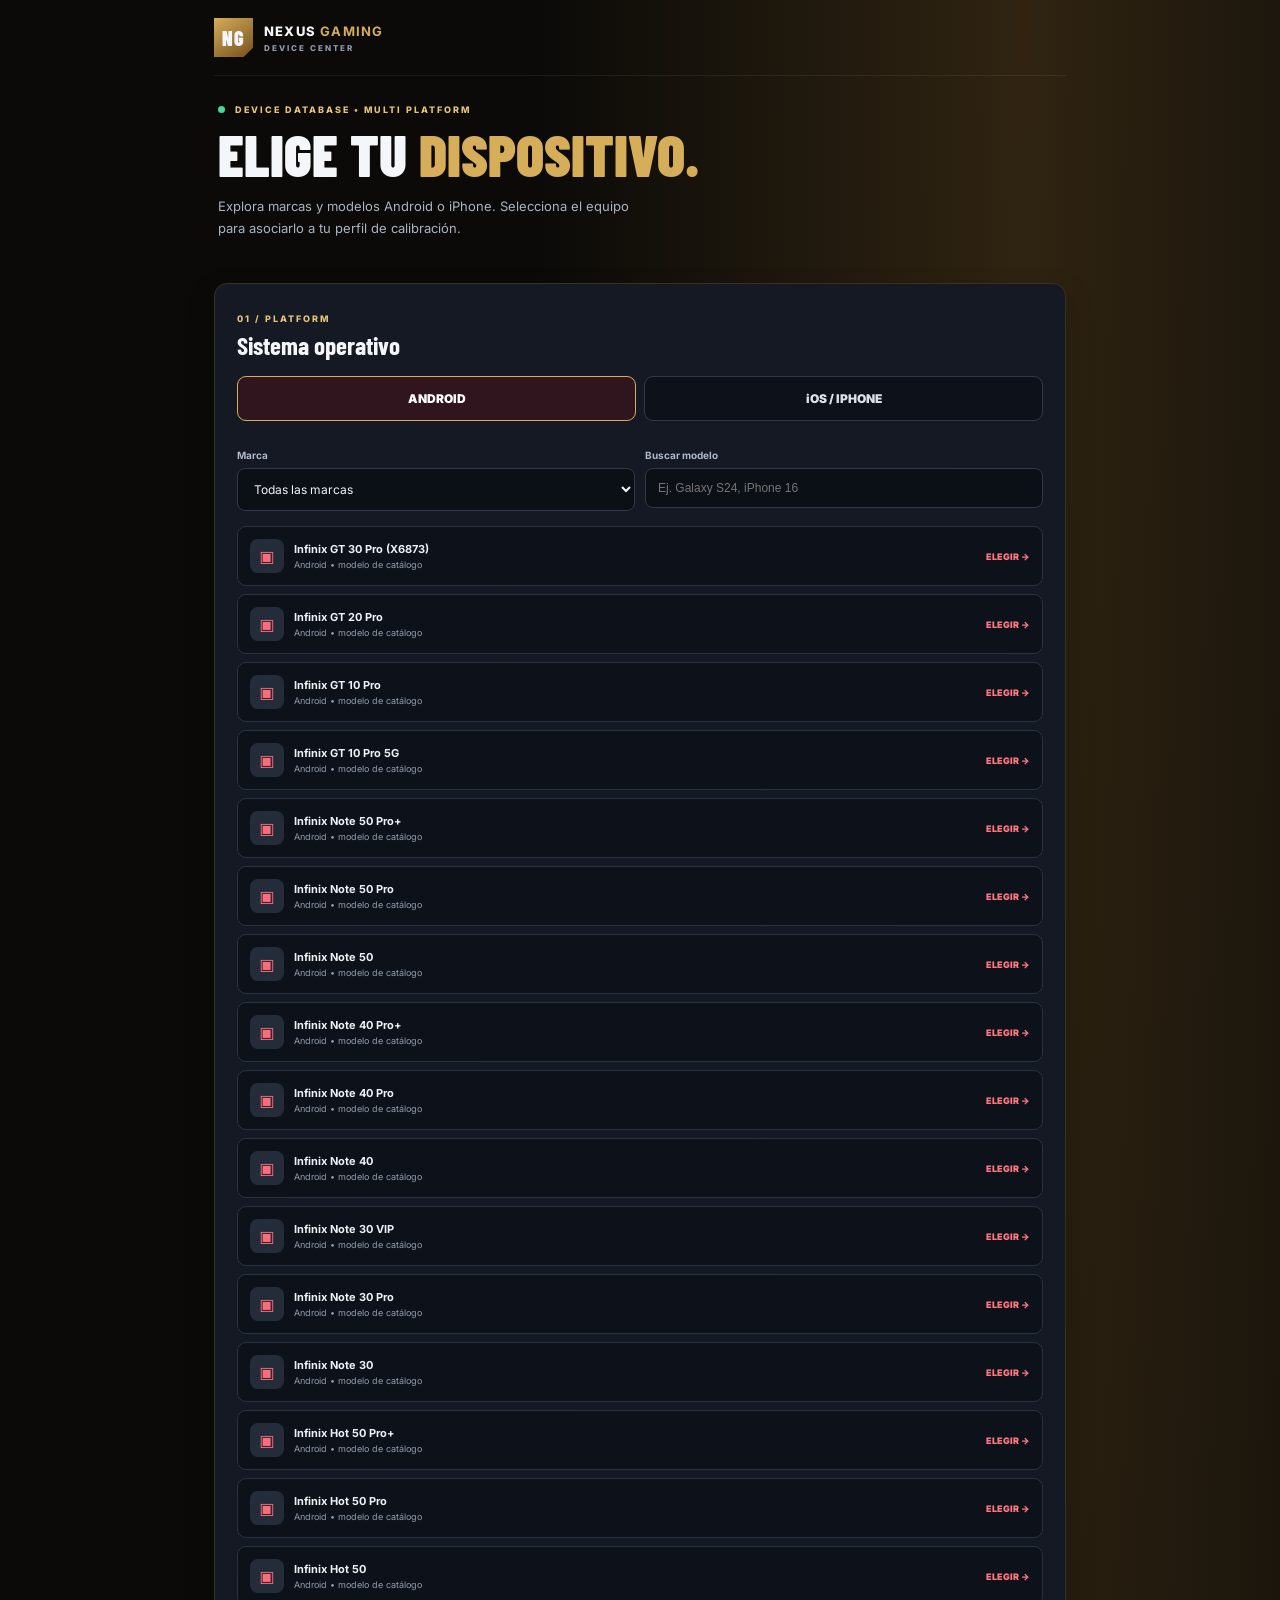
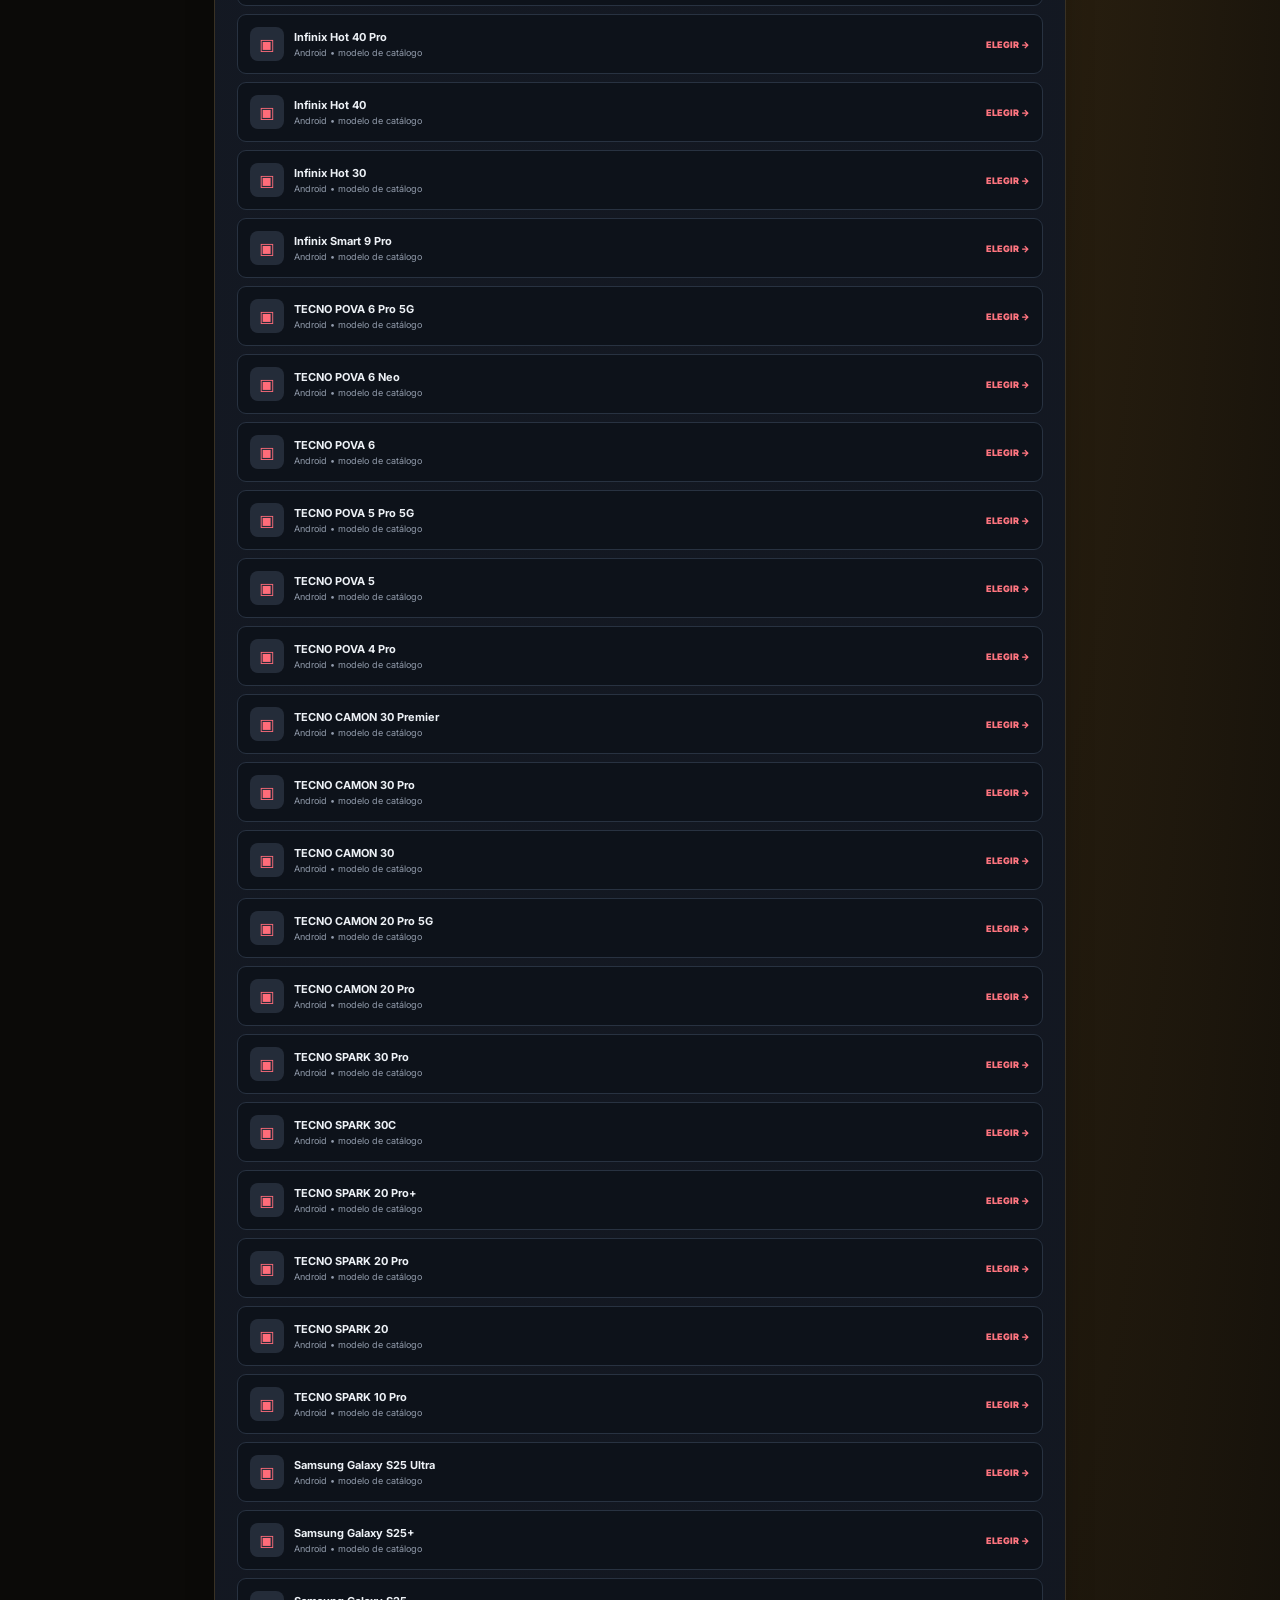
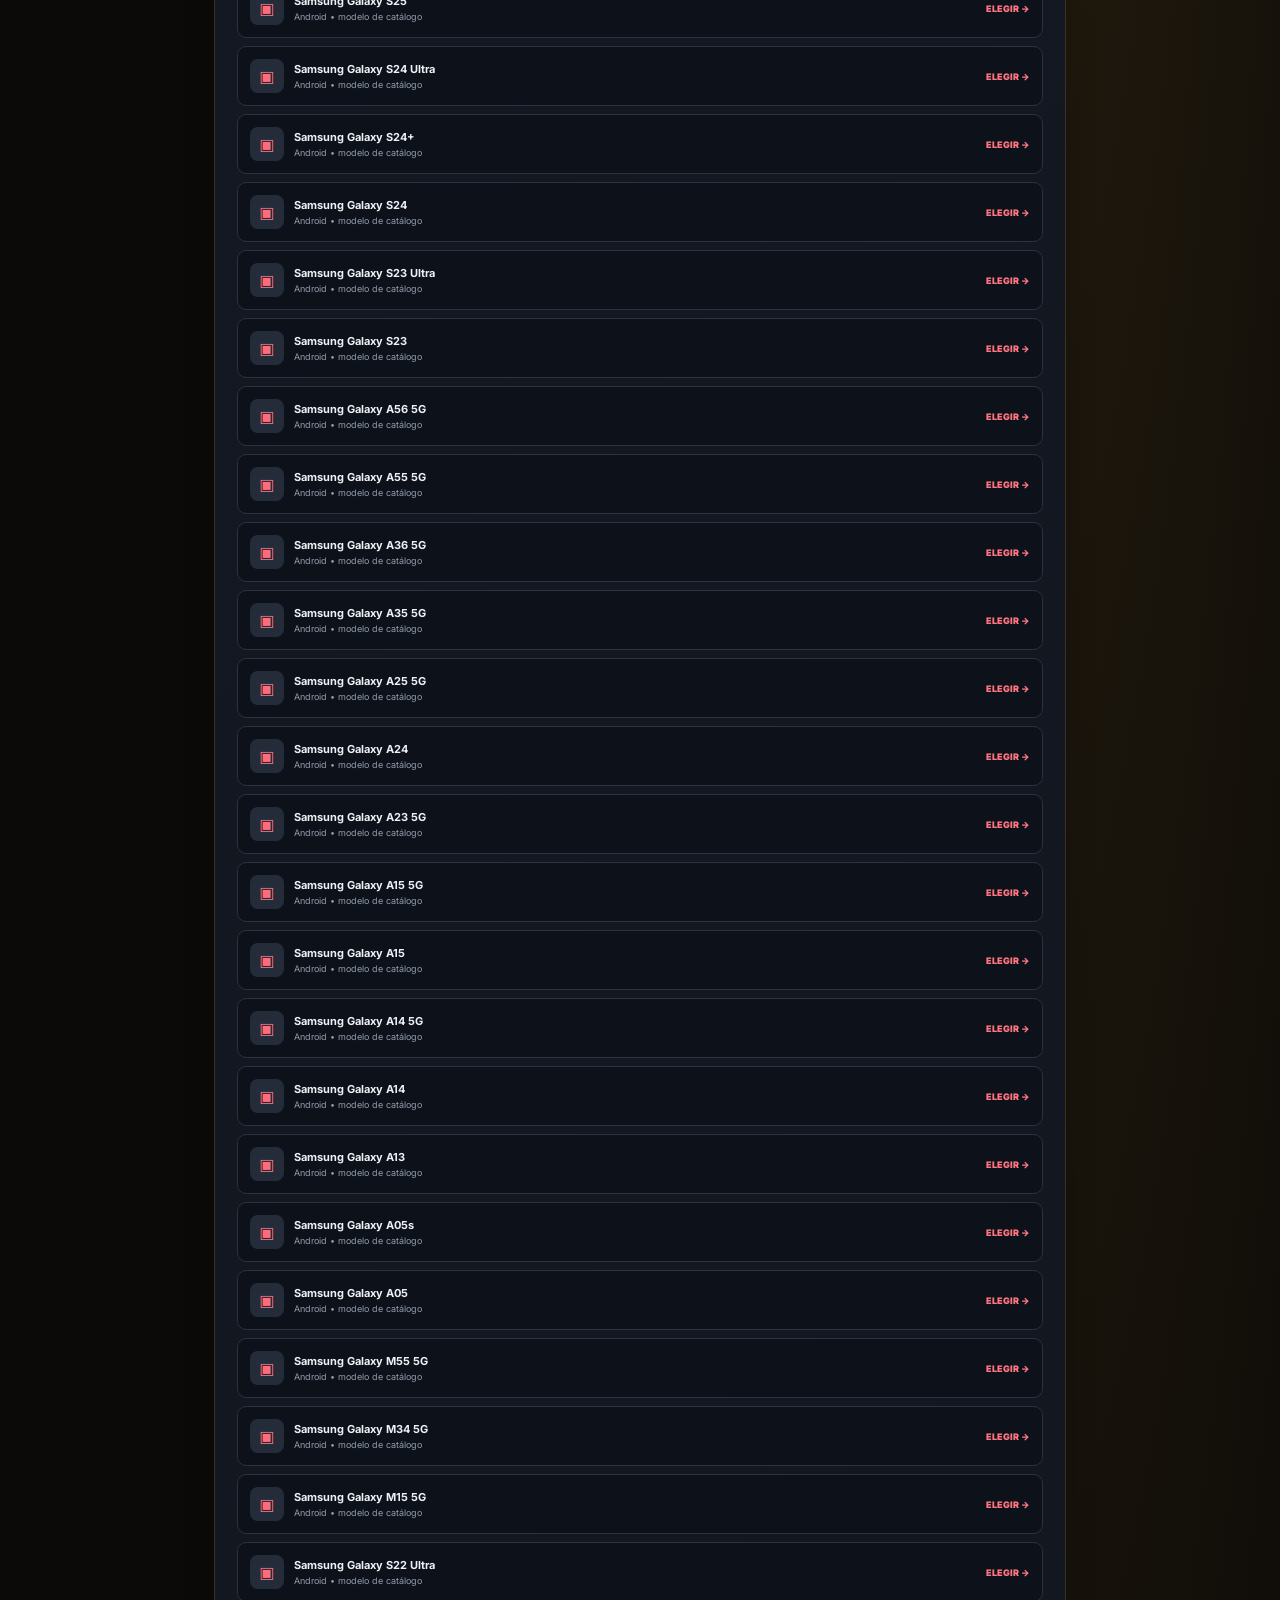
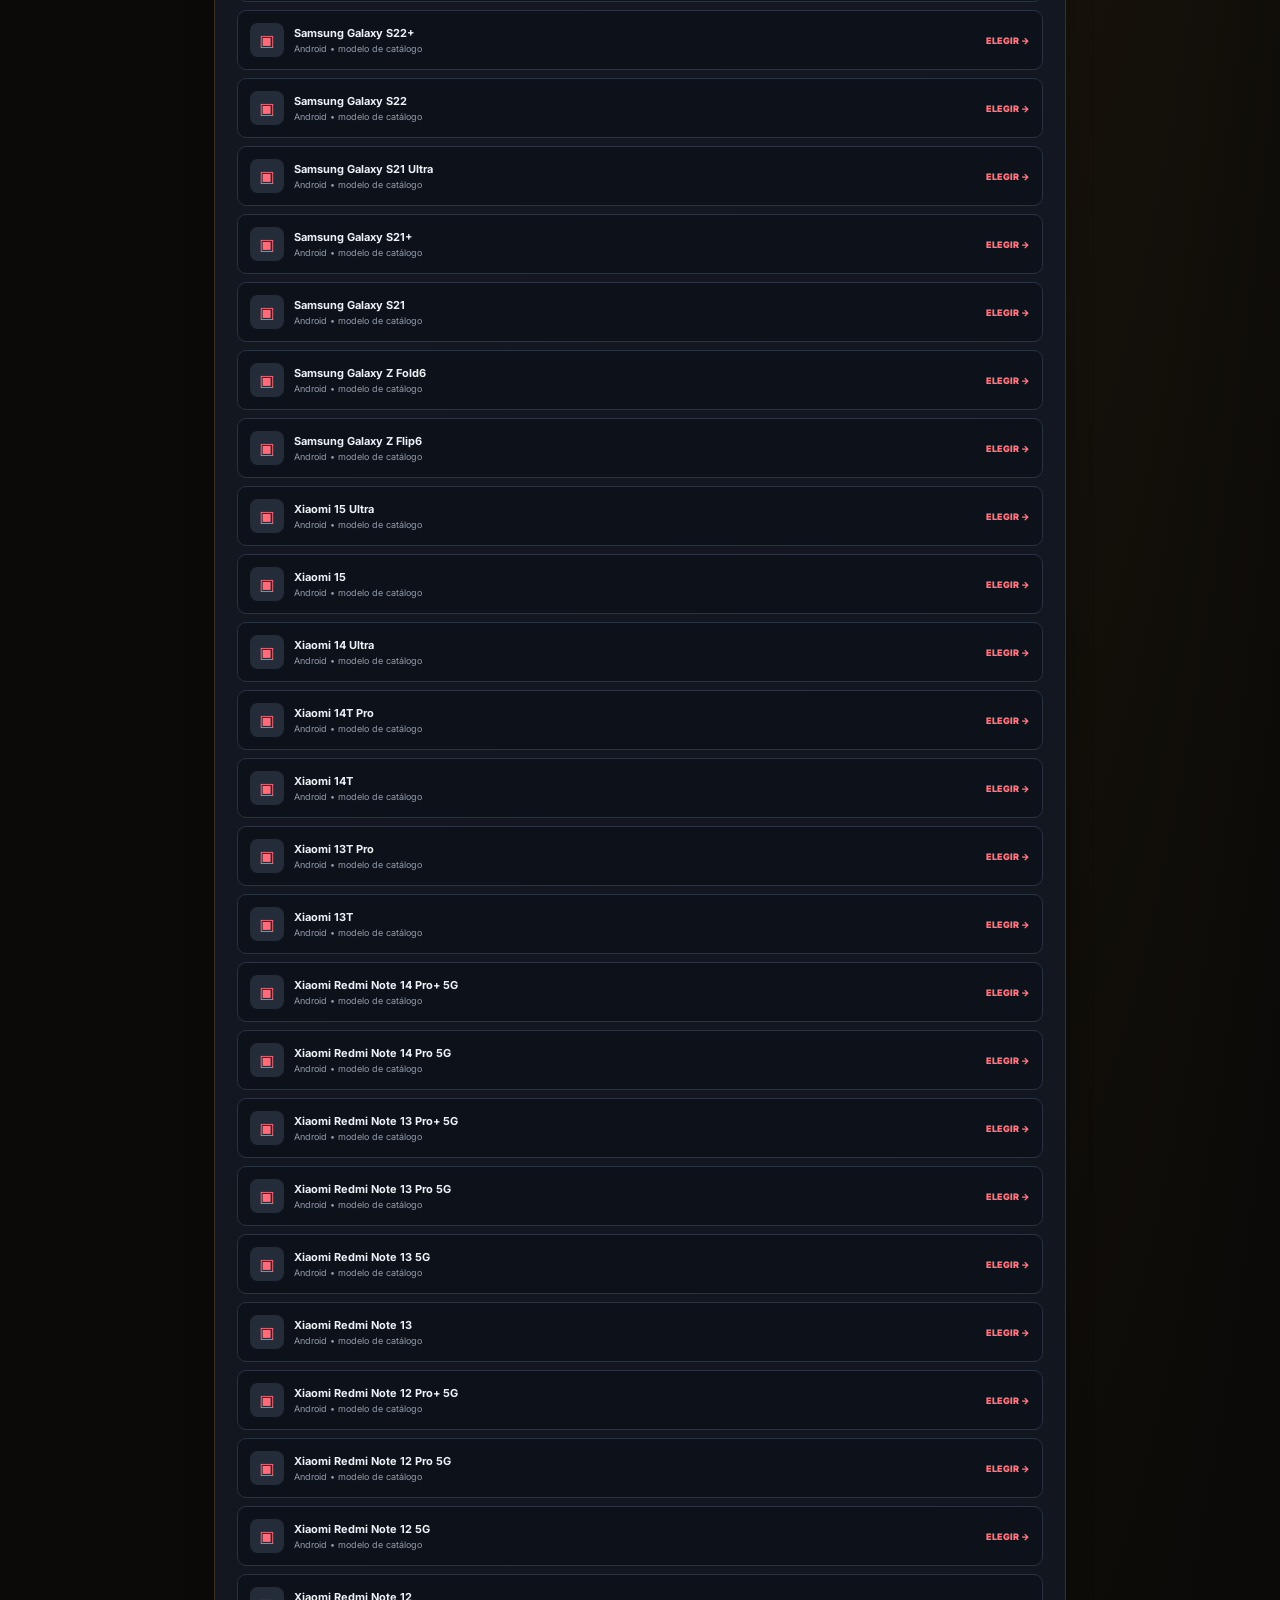
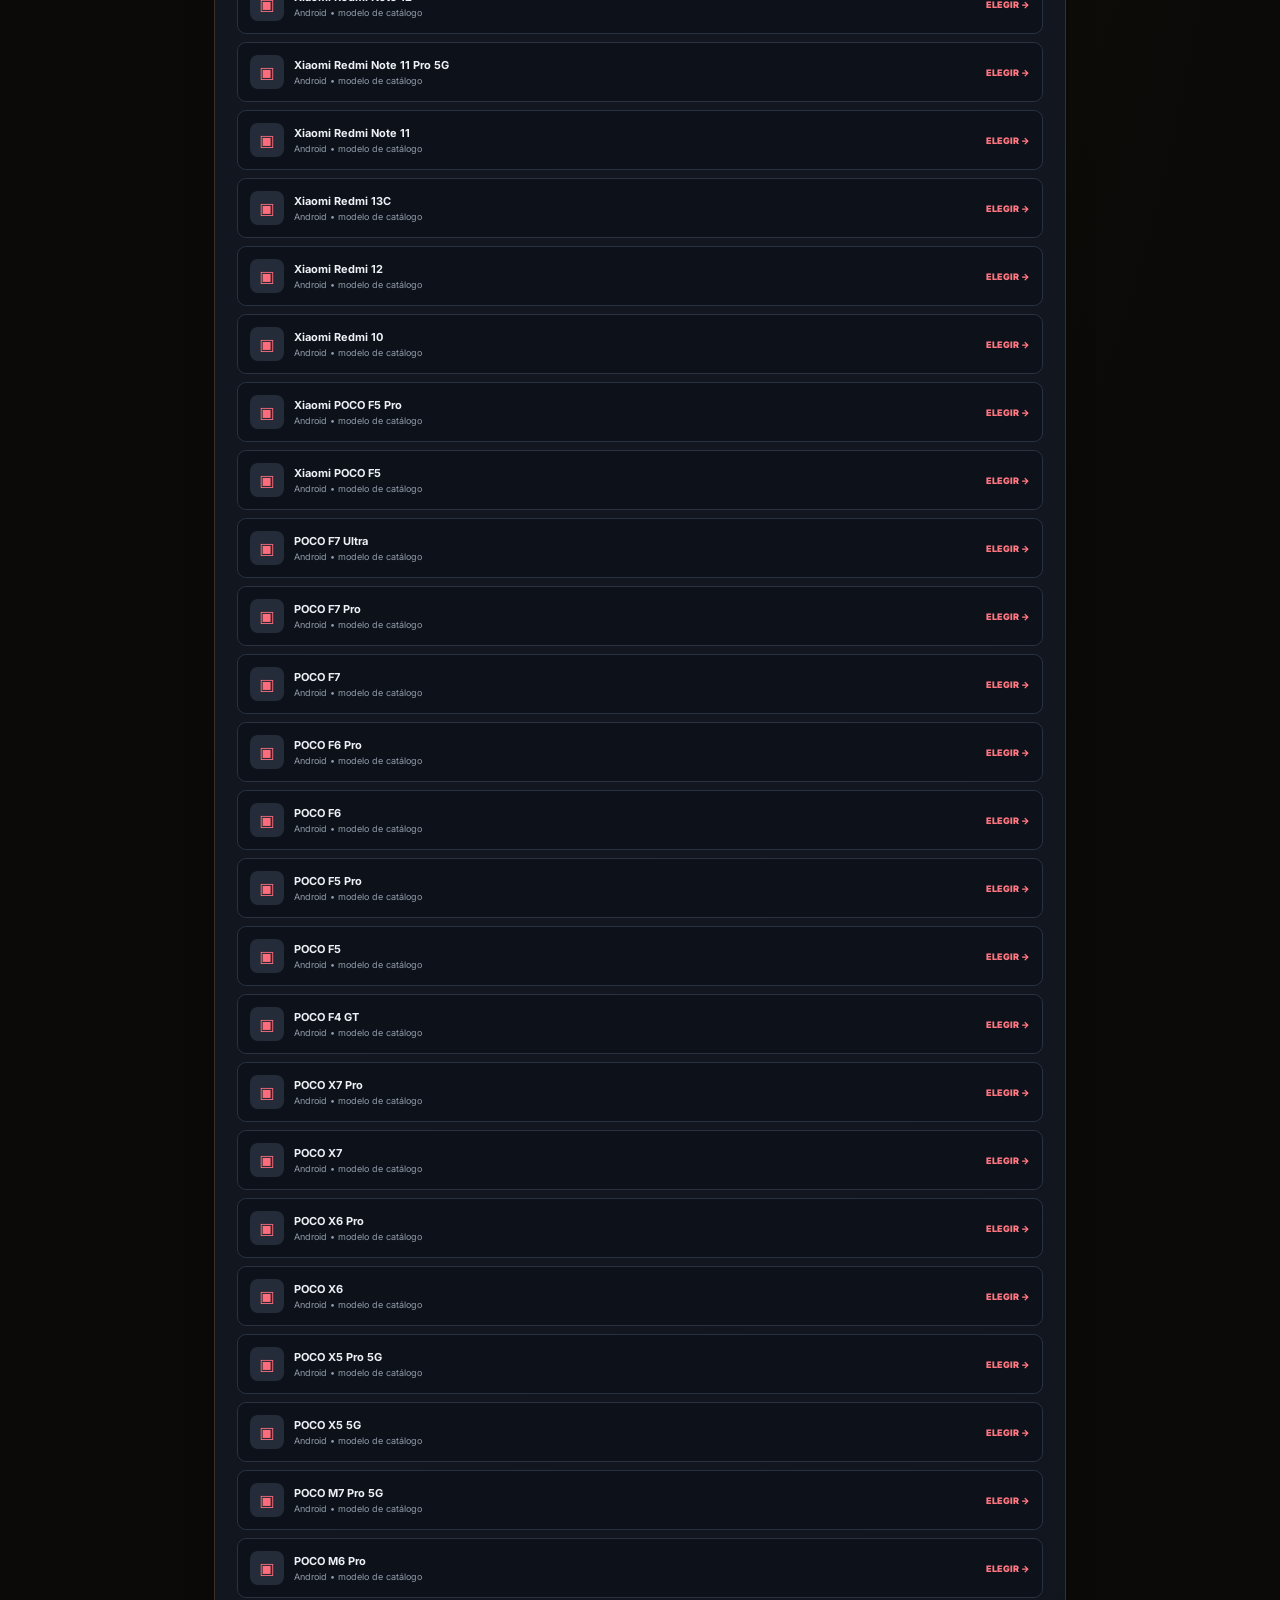
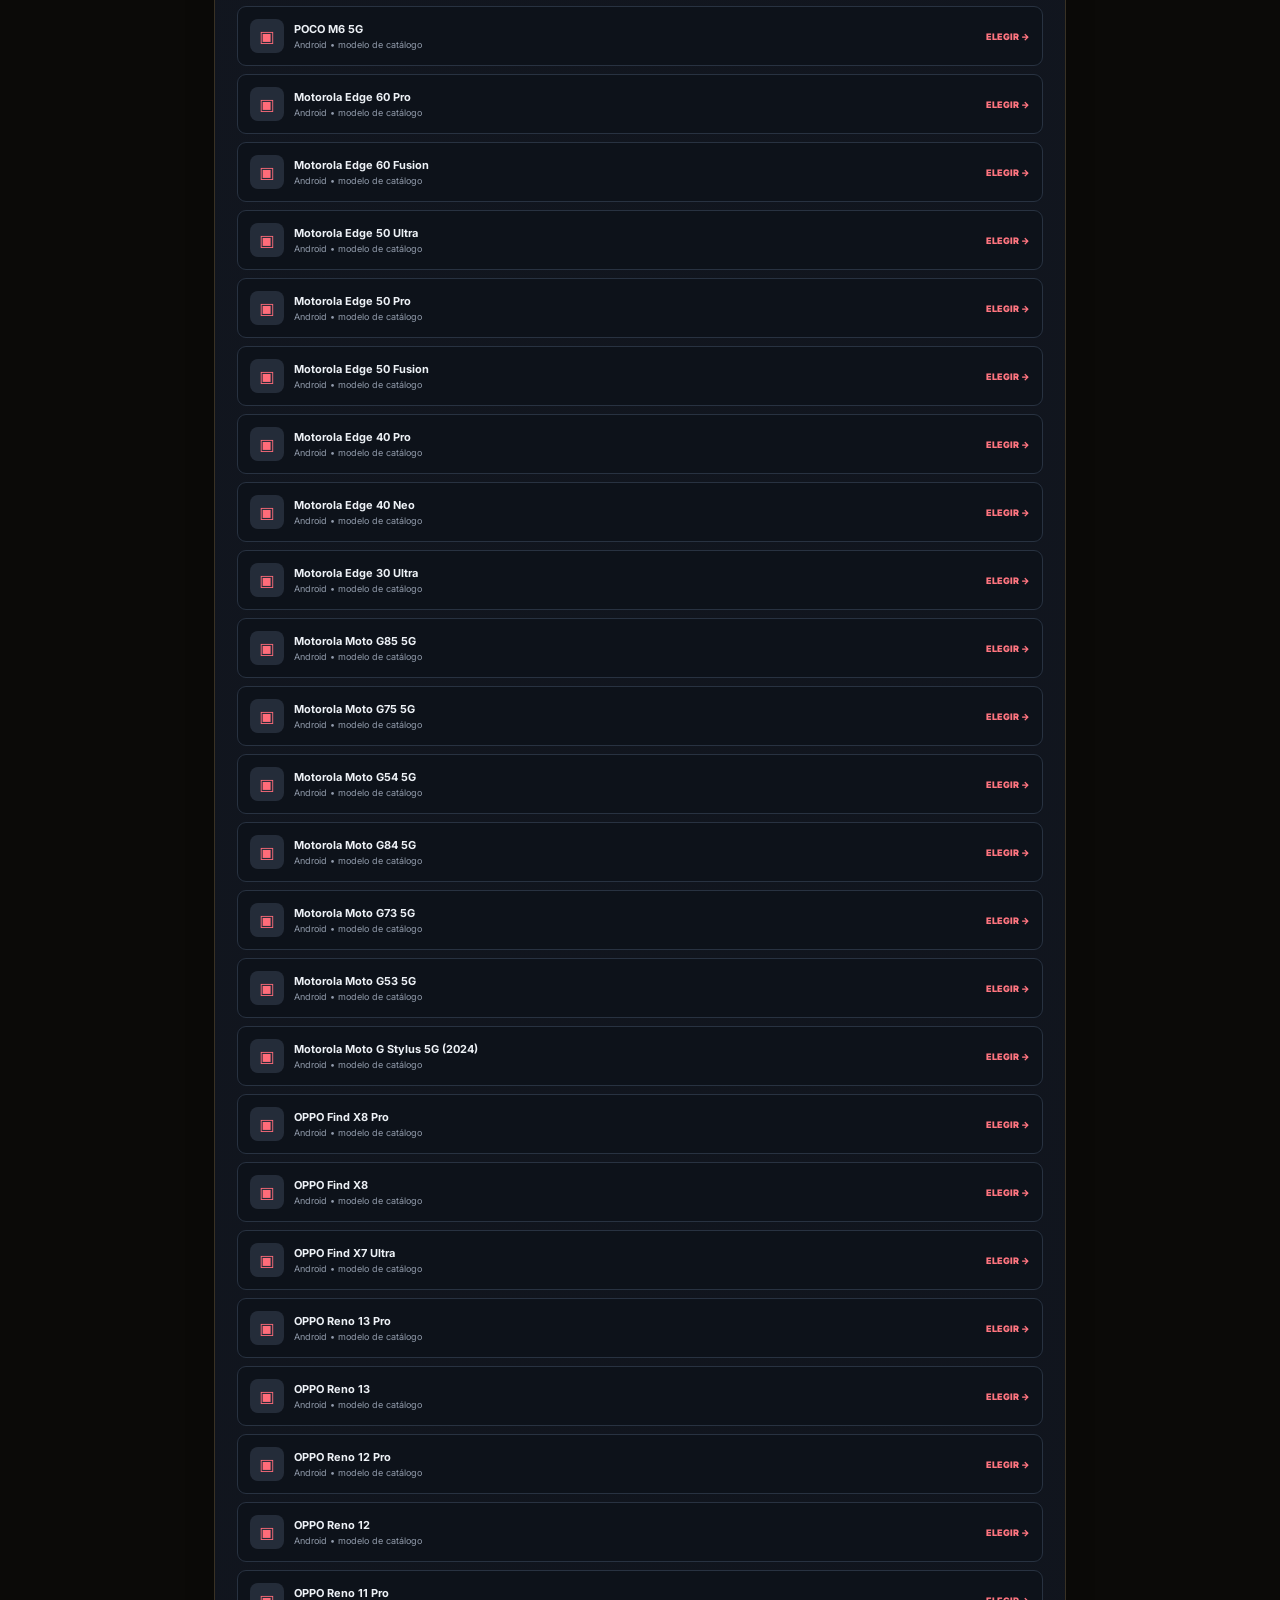
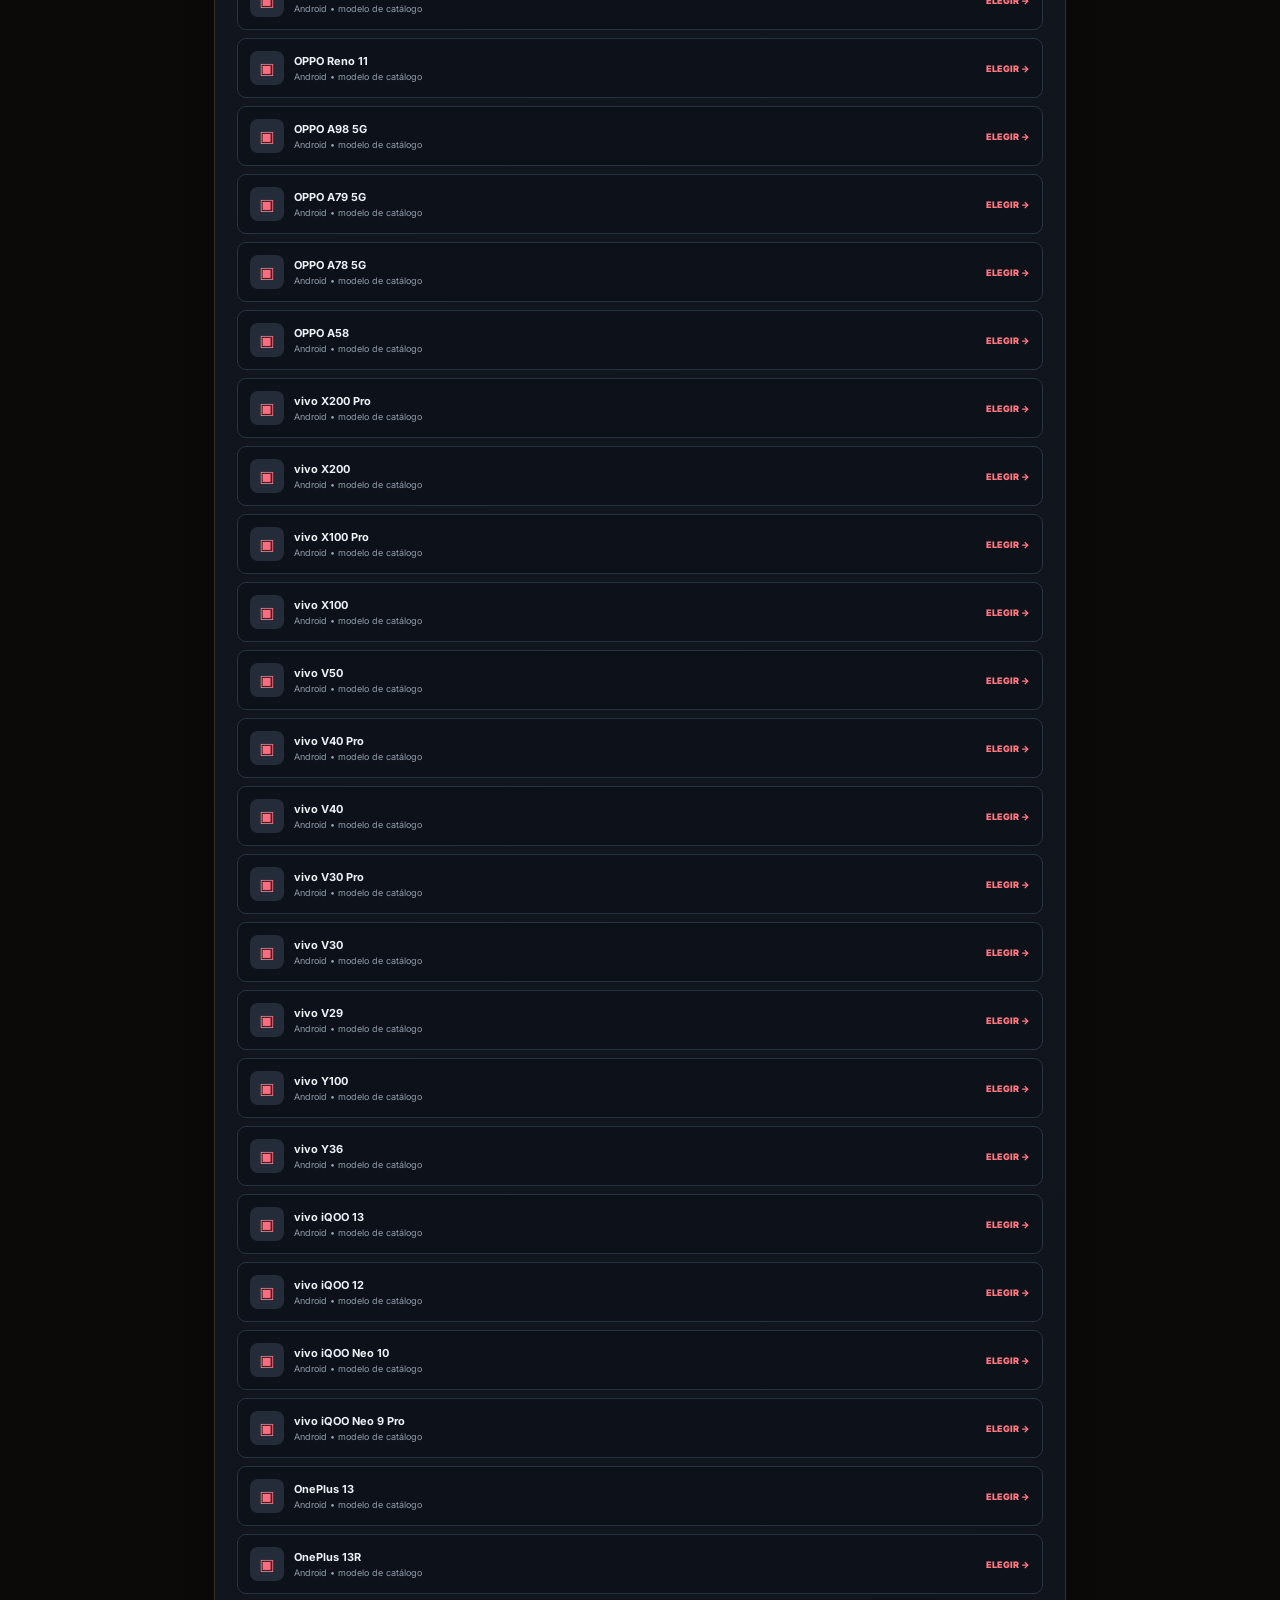
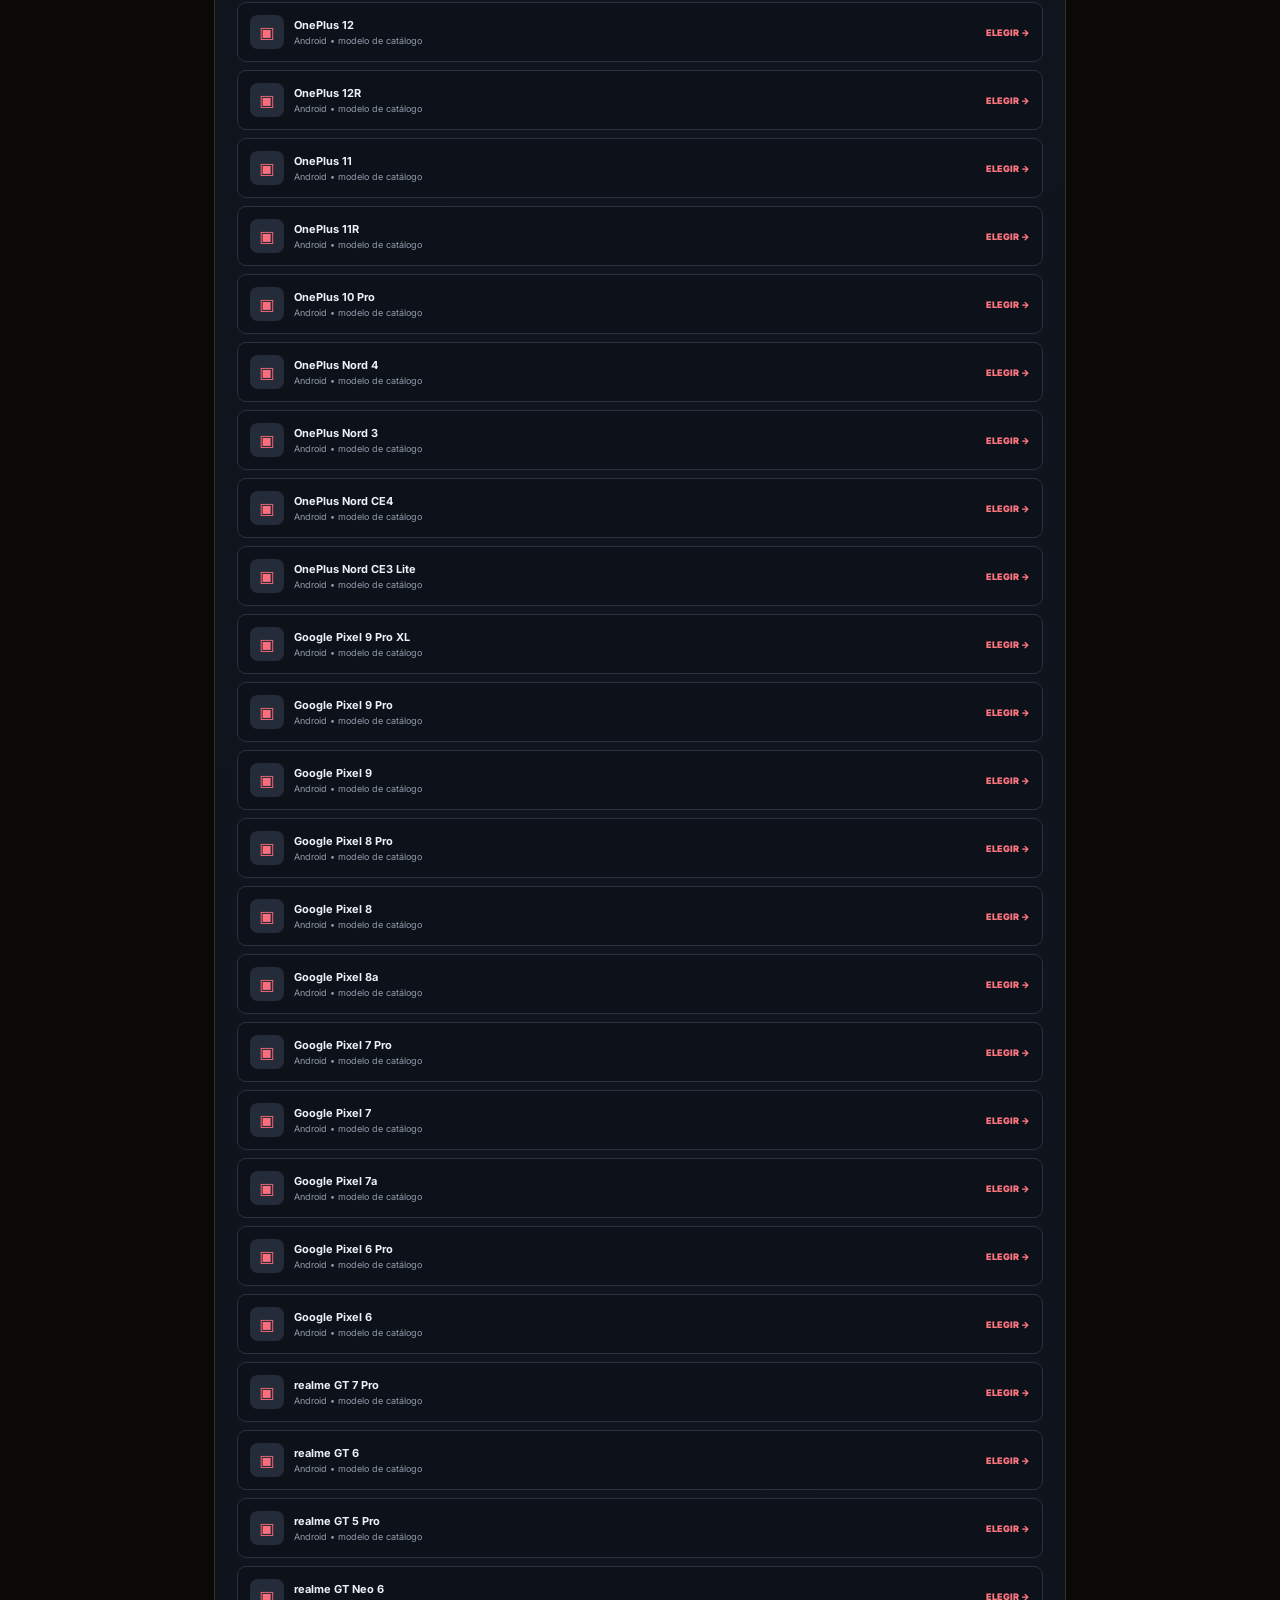
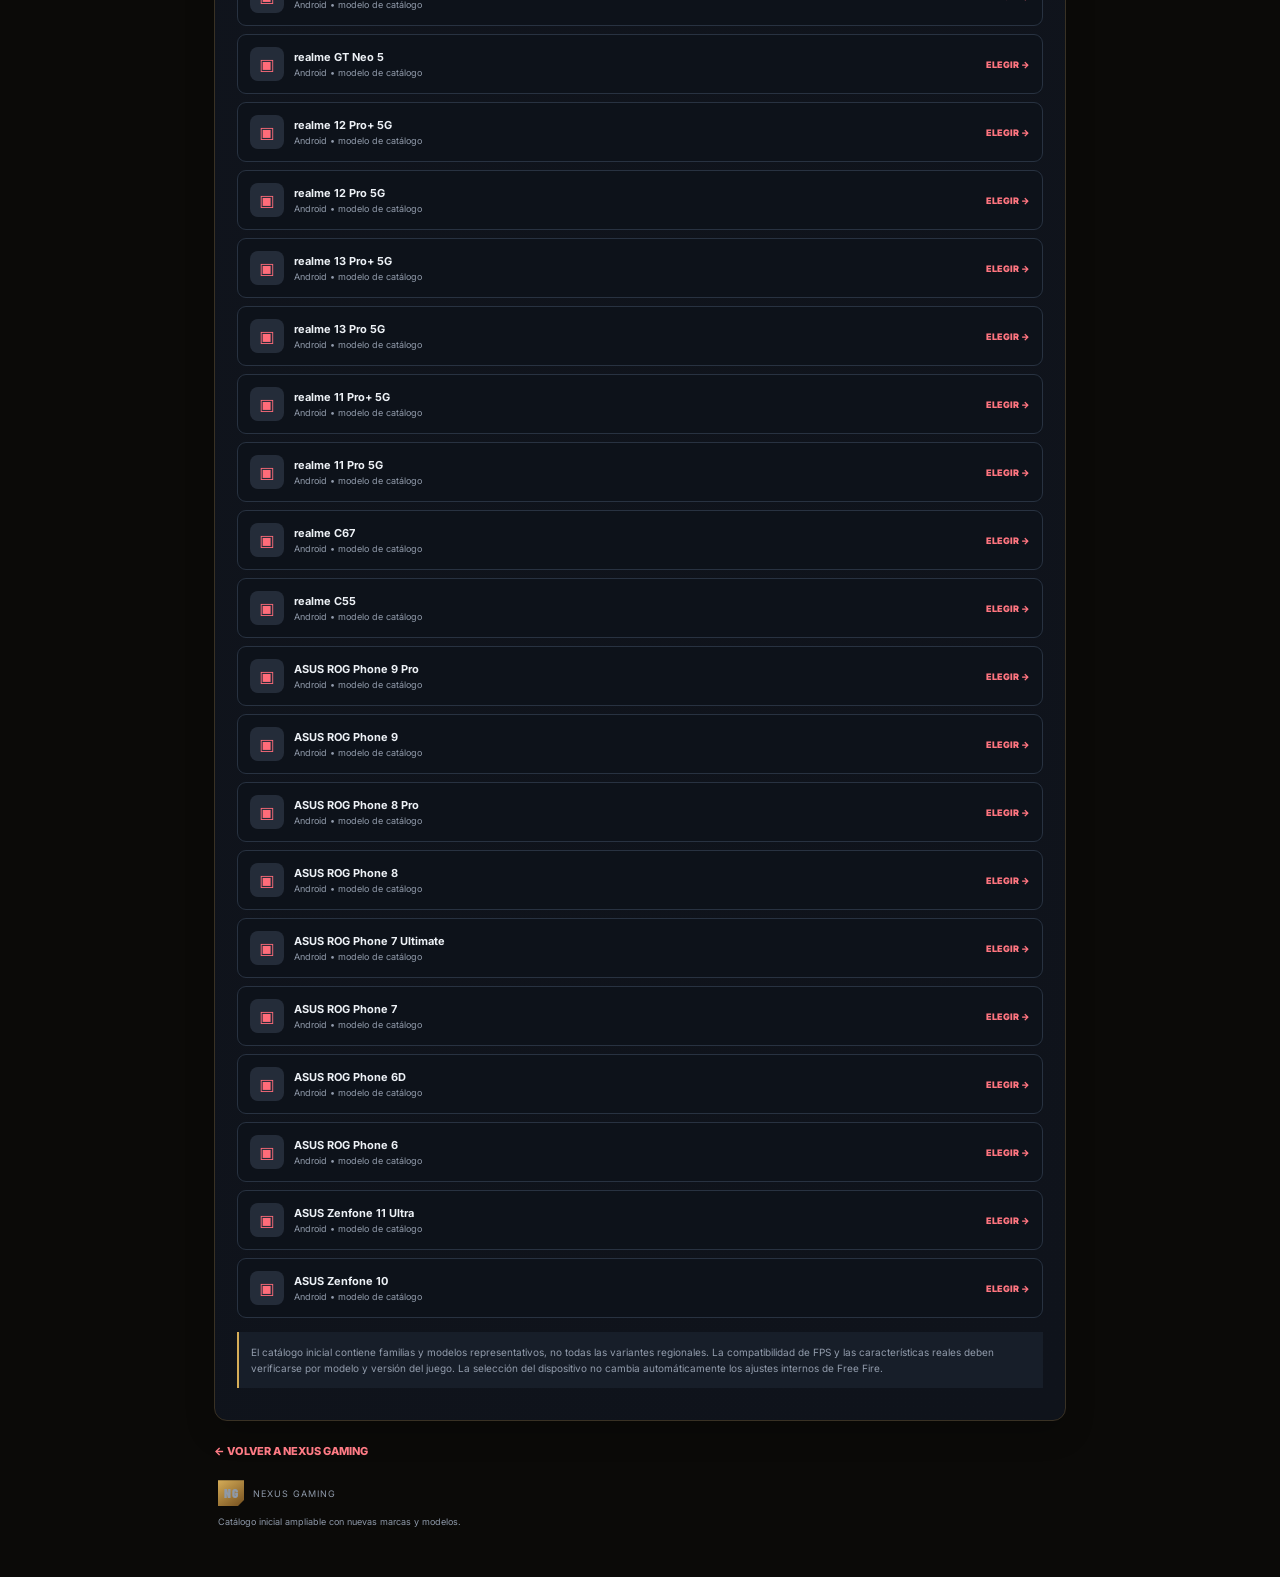
<file: devices.html>
<!doctype html>
<html lang="es"><head><meta charset="utf-8"><meta name="viewport" content="width=device-width,initial-scale=1,viewport-fit=cover"><meta name="theme-color" content="#0b0a08"><link rel="icon" href="/icon.svg" type="image/svg+xml"><link rel="manifest" href="/manifest.json"><link rel="stylesheet" href="/styles.css"><title>NEXUS GAMING | Device Center</title>
<style>
.catalog-hero{padding:28px 4px 18px}.catalog-hero h1{font:900 clamp(38px,10vw,58px)/.95 'Barlow Condensed';margin:12px 0}.catalog-hero h1 span{color:var(--red)}.os-tabs{display:grid;grid-template-columns:1fr 1fr;gap:8px;margin:16px 0}.os-tab{padding:14px;border:1px solid #30394a;border-radius:9px;background:#0d121a;color:#dce2eb;font-weight:900;font-size:12px}.os-tab.active{border-color:var(--red);background:#30151e;color:#fff}.catalog-controls{display:grid;grid-template-columns:1fr 1fr;gap:10px}.catalog-controls .wide{grid-column:1/-1}.device-results{display:grid;gap:8px;margin-top:15px}.device-result{display:flex;align-items:center;gap:10px;text-align:left;width:100%;padding:12px;background:#0d121a;border:1px solid #283241;border-radius:9px;color:#edf1f6}.device-result.selected{border-color:var(--red);background:#29151d}.device-result .glyph{width:34px;height:34px;display:grid;place-items:center;background:#242c39;border-radius:8px;color:#ff6c79;font-weight:900}.device-result strong,.device-result small{display:block}.device-result strong{font-size:11px}.device-result small{font-size:9px;color:var(--muted);margin-top:3px}.device-result .pick{margin-left:auto;color:#ff7580;font-size:9px;font-weight:900}.catalog-note{font-size:10px;line-height:1.6;color:var(--muted);padding:12px;background:#171e29;border-left:2px solid var(--red);margin-top:14px}.back-link{display:inline-block;color:#ff7b85;text-decoration:none;font-size:11px;font-weight:800;margin:10px 0 4px}
</style></head>
<body><div class="app-shell"><header class="topbar"><a class="brand" href="/"><span class="brand-mark">NG</span><span>NEXUS <b>GAMING</b><small>DEVICE CENTER</small></span></a></header>
<main><section class="catalog-hero"><div class="eyebrow"><i></i> DEVICE DATABASE • MULTI PLATFORM</div><h1>ELIGE TU <span>DISPOSITIVO.</span></h1><p class="hero-copy">Explora marcas y modelos Android o iPhone. Selecciona el equipo para asociarlo a tu perfil de calibración.</p></section>
<section class="panel"><div class="section-head"><div><span class="section-kicker">01 / PLATFORM</span><h2>Sistema operativo</h2></div></div><div class="os-tabs"><button class="os-tab active" data-os="Android">ANDROID</button><button class="os-tab" data-os="iOS">iOS / IPHONE</button></div>
<div class="catalog-controls"><div><label for="brandFilter">Marca</label><select id="brandFilter"></select></div><div><label for="modelFilter">Buscar modelo</label><input id="modelFilter" placeholder="Ej. Galaxy S24, iPhone 16" style="width:100%;background:#0b0f16;border:1px solid #30394a;color:#f3f5f8;border-radius:8px;padding:12px;font-size:12px"></div></div>
<div id="deviceResults" class="device-results"></div><p class="catalog-note">El catálogo inicial contiene familias y modelos representativos, no todas las variantes regionales. La compatibilidad de FPS y las características reales deben verificarse por modelo y versión del juego. La selección del dispositivo no cambia automáticamente los ajustes internos de Free Fire.</p></section>
<a class="back-link" href="/">← VOLVER A NEXUS GAMING</a></main><footer><span class="brand-mark mini">NG</span><span>NEXUS GAMING</span><small>Catálogo inicial ampliable con nuevas marcas y modelos.</small></footer><div id="toast" class="toast" role="status"></div></div>
<script>
const devices={
Android:{
"Infinix":["GT 30 Pro (X6873)","GT 20 Pro","GT 10 Pro","GT 10 Pro 5G","Note 50 Pro+","Note 50 Pro","Note 50","Note 40 Pro+","Note 40 Pro","Note 40","Note 30 VIP","Note 30 Pro","Note 30","Hot 50 Pro+","Hot 50 Pro","Hot 50","Hot 40 Pro","Hot 40","Hot 30","Smart 9 Pro"],
"TECNO":["POVA 6 Pro 5G","POVA 6 Neo","POVA 6","POVA 5 Pro 5G","POVA 5","POVA 4 Pro","CAMON 30 Premier","CAMON 30 Pro","CAMON 30","CAMON 20 Pro 5G","CAMON 20 Pro","SPARK 30 Pro","SPARK 30C","SPARK 20 Pro+","SPARK 20 Pro","SPARK 20","SPARK 10 Pro"],
"Samsung":["Galaxy S25 Ultra","Galaxy S25+","Galaxy S25","Galaxy S24 Ultra","Galaxy S24+","Galaxy S24","Galaxy S23 Ultra","Galaxy S23","Galaxy A56 5G","Galaxy A55 5G","Galaxy A36 5G","Galaxy A35 5G","Galaxy A25 5G","Galaxy A24","Galaxy A23 5G","Galaxy A15 5G","Galaxy A15","Galaxy A14 5G","Galaxy A14","Galaxy A13","Galaxy A05s","Galaxy A05","Galaxy M55 5G","Galaxy M34 5G","Galaxy M15 5G","Galaxy S22 Ultra","Galaxy S22+","Galaxy S22","Galaxy S21 Ultra","Galaxy S21+","Galaxy S21","Galaxy Z Fold6","Galaxy Z Flip6"],
"Xiaomi":["15 Ultra","15","14 Ultra","14T Pro","14T","13T Pro","13T","Redmi Note 14 Pro+ 5G","Redmi Note 14 Pro 5G","Redmi Note 13 Pro+ 5G","Redmi Note 13 Pro 5G","Redmi Note 13 5G","Redmi Note 13","Redmi Note 12 Pro+ 5G","Redmi Note 12 Pro 5G","Redmi Note 12 5G","Redmi Note 12","Redmi Note 11 Pro 5G","Redmi Note 11","Redmi 13C","Redmi 12","Redmi 10","POCO F5 Pro","POCO F5"],
"POCO":["F7 Ultra","F7 Pro","F7","F6 Pro","F6","F5 Pro","F5","F4 GT","X7 Pro","X7","X6 Pro","X6","X5 Pro 5G","X5 5G","M7 Pro 5G","M6 Pro","M6 5G"],
"Motorola":["Edge 60 Pro","Edge 60 Fusion","Edge 50 Ultra","Edge 50 Pro","Edge 50 Fusion","Edge 40 Pro","Edge 40 Neo","Edge 30 Ultra","Moto G85 5G","Moto G75 5G","Moto G54 5G","Moto G84 5G","Moto G73 5G","Moto G53 5G","Moto G Stylus 5G (2024)"],
"OPPO":["Find X8 Pro","Find X8","Find X7 Ultra","Reno 13 Pro","Reno 13","Reno 12 Pro","Reno 12","Reno 11 Pro","Reno 11","A98 5G","A79 5G","A78 5G","A58"],
"vivo":["X200 Pro","X200","X100 Pro","X100","V50","V40 Pro","V40","V30 Pro","V30","V29","Y100","Y36","iQOO 13","iQOO 12","iQOO Neo 10","iQOO Neo 9 Pro"],
"OnePlus":["13","13R","12","12R","11","11R","10 Pro","Nord 4","Nord 3","Nord CE4","Nord CE3 Lite"],
"Google":["Pixel 9 Pro XL","Pixel 9 Pro","Pixel 9","Pixel 8 Pro","Pixel 8","Pixel 8a","Pixel 7 Pro","Pixel 7","Pixel 7a","Pixel 6 Pro","Pixel 6"],
"realme":["GT 7 Pro","GT 6","GT 5 Pro","GT Neo 6","GT Neo 5","12 Pro+ 5G","12 Pro 5G","13 Pro+ 5G","13 Pro 5G","11 Pro+ 5G","11 Pro 5G","C67","C55"],
"ASUS":["ROG Phone 9 Pro","ROG Phone 9","ROG Phone 8 Pro","ROG Phone 8","ROG Phone 7 Ultimate","ROG Phone 7","ROG Phone 6D","ROG Phone 6","Zenfone 11 Ultra","Zenfone 10"]
},
iOS:{"Apple":["iPhone 16 Pro Max","iPhone 16 Pro","iPhone 16 Plus","iPhone 16","iPhone 16e","iPhone 15 Pro Max","iPhone 15 Pro","iPhone 15 Plus","iPhone 15","iPhone 14 Pro Max","iPhone 14 Pro","iPhone 14 Plus","iPhone 14","iPhone 13 Pro Max","iPhone 13 Pro","iPhone 13","iPhone 13 mini","iPhone 12 Pro Max","iPhone 12 Pro","iPhone 12","iPhone 11 Pro Max","iPhone 11","iPhone SE (3.ª generación)","iPhone SE (2.ª generación)","iPhone 17 Pro Max","iPhone 17 Pro","iPhone 17","iPhone 8 Plus","iPhone 8","iPhone X","iPhone XR","iPhone XS Max","iPhone XS"]}
};
let os="Android",selected="";
const $=s=>document.querySelector(s);
function brands(){const b=$("#brandFilter");b.innerHTML='<option value="*">Todas las marcas</option>'+Object.keys(devices[os]).map(x=>'<option>'+x+'</option>').join("");render()}
function render(){const brand=$("#brandFilter").value||"*",q=$("#modelFilter").value.toLowerCase();const list=Object.entries(devices[os]).flatMap(([maker,models])=>models.filter(m=>(brand==="*"||maker===brand)&&((maker+" "+m).toLowerCase().includes(q))).map(m=>({maker,model:m})));$("#deviceResults").innerHTML=list.length?list.map(({maker,model})=>{const name=maker+" "+model;return '<button class="device-result '+(selected===name?'selected':'')+'" data-name="'+name.replace(/"/g,'&quot;')+'"><span class="glyph">'+(os==="iOS"?"":"▣")+'</span><span><strong>'+name+'</strong><small>'+os+' • modelo de catálogo</small></span><span class="pick">'+(selected===name?"SELECCIONADO":"ELEGIR →")+'</span></button>'}).join(""):'<p class="muted">No encontramos modelos con esa búsqueda.</p>';document.querySelectorAll(".device-result").forEach(b=>b.addEventListener("click",()=>{selected=b.dataset.name;localStorage.setItem("ffpro-selected-device",selected);localStorage.setItem("ffpro-selected-os",os);render();const t=$("#toast");t.textContent="Dispositivo seleccionado: "+selected;t.classList.add("show");setTimeout(()=>t.classList.remove("show"),2200)}))}
document.querySelectorAll(".os-tab").forEach(b=>b.addEventListener("click",()=>{os=b.dataset.os;document.querySelectorAll(".os-tab").forEach(x=>x.classList.toggle("active",x===b));$("#modelFilter").value="";brands()}));
$("#brandFilter").addEventListener("change",render);$("#modelFilter").addEventListener("input",render);
const saved=localStorage.getItem("ffpro-selected-device");if(saved){selected=saved;if(localStorage.getItem("ffpro-selected-os")==="iOS"){os="iOS";document.querySelectorAll(".os-tab").forEach(x=>x.classList.toggle("active",x.dataset.os===os))}}brands();
</script></body></html>
</file>
<file: styles.css>
@import url('https://fonts.googleapis.com/css2?family=Barlow+Condensed:wght@500;600;700;800;900&family=Inter:wght@400;500;600;700;800&display=swap');
:root{color-scheme:dark;--bg:#0b0a08;--panel:#17150f;--line:#393124;--red:#d6ad58;--text:#f4f6fa;--muted:#929cac;--green:#46d69a}*{box-sizing:border-box}body{margin:0;background:radial-gradient(ellipse at 80% 0%,#302411 0,transparent 34%),var(--bg);color:var(--text);font-family:Inter,system-ui,sans-serif}button,select{font:inherit}.app-shell{max-width:760px;margin:auto;padding:0 16px 24px}.topbar{height:76px;display:flex;align-items:center;justify-content:space-between;border-bottom:1px solid #ffffff12}.brand{display:flex;align-items:center;gap:11px;color:var(--text);text-decoration:none;font-size:13px;font-weight:800;letter-spacing:1.2px}.brand b{color:var(--red)}.brand small{display:block;color:var(--muted);font-size:8px;letter-spacing:2px;margin-top:4px}.brand-mark{width:39px;height:39px;display:grid;place-items:center;background:linear-gradient(145deg,var(--red),#75501f);clip-path:polygon(0 0,100% 0,100% 76%,76% 100%,0 100%);font:900 20px 'Barlow Condensed'}.install-btn{background:#28231a;color:white;border:1px solid #65532f;padding:9px 12px;border-radius:8px;font-size:11px;font-weight:800}.hero{padding:34px 4px 26px;position:relative}.hero:after{content:'NG';position:absolute;right:0;top:25px;font:900 130px 'Barlow Condensed';color:#ffffff08;pointer-events:none}.eyebrow,.section-kicker{font-size:9px;letter-spacing:2px;font-weight:800;color:#e5c477}.eyebrow i,.status-pill i{display:inline-block;width:7px;height:7px;background:var(--green);border-radius:50%;margin-right:6px}.hero h1{font:900 clamp(44px,12vw,72px)/.95 'Barlow Condensed';margin:15px 0 10px}.hero h1 span{color:var(--red)}.hero-copy{max-width:420px;color:#aab3c0;font-size:13px;line-height:1.7}.hero-stats{display:flex;gap:28px;margin-top:22px}.hero-stats strong{display:block;font:800 24px 'Barlow Condensed'}.hero-stats small{font-size:8px;letter-spacing:1.5px;color:var(--muted)}.panel{background:linear-gradient(145deg,#141923,#0f131b);border:1px solid var(--line);border-radius:13px;padding:18px;margin:13px 0;box-shadow:0 12px 30px #0003}.section-head{display:flex;align-items:center;justify-content:space-between;gap:10px;margin-bottom:16px}.section-head h2{font:700 25px 'Barlow Condensed';margin:4px 0 0}.status-pill,.live-tag,.chip{font-size:8px;letter-spacing:1px;color:#aeb8c7;border:1px solid #303b4b;padding:6px 8px;border-radius:5px;white-space:nowrap}.device-card{display:flex;align-items:center;gap:12px;padding:13px;background:#1a202b;border:1px solid #30394a;border-radius:9px;margin-bottom:15px}.catalog-btn{display:flex;align-items:center;gap:11px;width:100%;margin-top:12px;padding:13px 14px;text-decoration:none;color:#fff;background:linear-gradient(105deg,#292113,#1a202b 72%);border:1px solid #75501f;border-radius:9px;box-shadow:0 7px 18px #0004;transition:transform .15s,border-color .15s}.catalog-btn:active{transform:scale(.985);border-color:#e6c16e}.catalog-btn-icon{display:grid;place-items:center;flex:0 0 36px;height:36px;border-radius:8px;background:#4c381c;color:#e6c16e;font-size:21px}.catalog-btn b,.catalog-btn small{display:block}.catalog-btn b{font-size:10px;letter-spacing:.65px}.catalog-btn small{margin-top:4px;color:#aeb8c7;font-size:9px}.catalog-btn-arrow{margin-left:auto;color:#e6c16e;font-size:19px;font-weight:900}.device-icon{width:38px;height:38px;display:grid;place-items:center;background:#2a1b24;color:#d6ad58;border-radius:8px;font-size:22px}.device-info{flex:1;min-width:0}.device-info strong,.device-info small{display:block;overflow:hidden;text-overflow:ellipsis;white-space:nowrap}.device-info strong{font-size:12px}.device-info small{font-size:9px;color:var(--muted);margin-top:4px}.chip{color:#e5c477;border-color:#75501f}label{display:block;color:#aeb8c7;font-size:10px;font-weight:700;margin:12px 0 7px}select{width:100%;background:#0b0f16;border:1px solid #30394a;color:#f3f5f8;border-radius:8px;padding:12px;font-size:12px}.choice-grid{display:grid;grid-template-columns:repeat(3,1fr);gap:8px}.choice{background:#0d121a;border:1px solid #2c3543;border-radius:9px;color:#dce2eb;text-align:left;padding:12px 9px;min-height:108px}.choice.active{border-color:var(--red);background:linear-gradient(145deg,#302514,#17151c);box-shadow:inset 0 0 0 1px #d6ad5825}.choice>span{display:block;color:var(--red);font-size:21px;margin-bottom:9px}.choice b,.choice small{display:block}.choice b{font-size:10px}.choice small{font-size:9px;color:var(--muted);line-height:1.4;margin-top:5px}.field-row{margin-top:13px}.primary-btn{width:100%;margin-top:18px;padding:15px;background:linear-gradient(100deg,#d6ad58,#75501f);border:0;border-radius:8px;color:white;font-size:11px;font-weight:900;letter-spacing:1px;box-shadow:0 8px 22px #d6ad5833}.primary-btn span{float:right;font-size:16px;margin-top:-3px}.muted{font-size:11px;color:var(--muted);line-height:1.6}.sensitivity-list{display:grid;gap:13px;margin:18px 0}.sensitivity-item{display:grid;grid-template-columns:1fr auto;gap:8px;align-items:center}.sensitivity-item label{margin:0;color:#e1e6ee;font-size:11px}.value{font:700 20px 'Barlow Condensed';color:#e6c16e}.range-wrap{grid-column:1/-1;display:flex;align-items:center;gap:10px}.range-wrap input{width:100%;accent-color:var(--red)}.range-wrap small{font-size:8px;color:#6f7a8b}.result-actions{display:grid;grid-template-columns:1fr 1fr;gap:8px}.secondary-btn{border:1px solid #394456;background:#1b2330;color:#e9edf3;padding:12px 8px;border-radius:7px;font-size:9px;font-weight:800;letter-spacing:.7px}.hud-list{display:grid;grid-template-columns:1fr 1fr;gap:10px}.hud-item{background:#0d121a;border:1px solid #283241;border-radius:8px;padding:10px}.hud-item span{font-size:10px;color:#cbd2dd}.hud-item strong{float:right;color:#e6c16e;font:700 18px 'Barlow Condensed'}.hud-item small{display:block;color:#7f8b9c;font-size:8px;margin-top:4px}.tuning-grid{display:grid;grid-template-columns:1fr 1fr;gap:8px}.tuning{background:#0d121a;border:1px solid #293343;border-radius:8px;text-align:left;padding:12px;color:#eef1f6}.tuning b{display:inline-grid;place-items:center;width:25px;height:25px;border-radius:6px;background:#292113;color:#e6c16e;margin-bottom:9px}.tuning span,.tuning small{display:block}.tuning span{font-size:10px;font-weight:800}.tuning small{font-size:9px;color:var(--muted);line-height:1.5;margin-top:5px}.tune-message{padding:10px;background:#171e29;border-left:2px solid var(--red);font-size:10px;color:#c4ccd8;line-height:1.5}.saved-list{display:grid;gap:8px}.saved-card{display:flex;justify-content:space-between;align-items:center;padding:10px;background:#0d121a;border:1px solid #283241;border-radius:8px;font-size:10px}.saved-card button{background:transparent;color:#e6c16e;border:0;font-size:10px}footer{display:flex;align-items:center;gap:9px;flex-wrap:wrap;padding:18px 4px;color:#8e99a9;font-size:9px;letter-spacing:1px}.brand-mark.mini{width:26px;height:26px;font-size:13px}footer small{flex-basis:100%;letter-spacing:0;font-size:9px;line-height:1.5}.toast{position:fixed;bottom:20px;left:50%;transform:translate(-50%,20px);opacity:0;pointer-events:none;background:#202a38;border:1px solid #435269;color:white;border-radius:8px;padding:11px 16px;font-size:11px;transition:.2s;max-width:90%;text-align:center}.toast.show{opacity:1;transform:translate(-50%,0)}.hud-editor{margin:14px 0}.hud-editor-head{display:flex;justify-content:space-between;gap:8px;align-items:center;margin-bottom:9px}.hud-editor-head b{font-size:9px;letter-spacing:1px;color:#e5c477}.hud-editor-head small{font-size:8px;color:var(--muted)}.hud-stage{position:relative;width:100%;aspect-ratio:16/9;overflow:hidden;border:1px solid #526071;border-radius:10px;background:radial-gradient(ellipse at 50% 45%,#273443 0,#17222e 48%,#0a1018 100%);touch-action:none;user-select:none}.hud-stage:before{content:"";position:absolute;inset:8%;border:1px solid #ffffff18;border-radius:8px;background:linear-gradient(90deg,transparent 49.8%,#ffffff0b 50%,transparent 50.2%),linear-gradient(0deg,transparent 49.8%,#ffffff0b 50%,transparent 50.2%)}.hud-stage-label{position:absolute;left:50%;top:50%;transform:translate(-50%,-50%);font:800 clamp(12px,4vw,25px) "Barlow Condensed";letter-spacing:3px;color:#ffffff12;pointer-events:none}.hud-control{position:absolute;min-width:34px;min-height:30px;transform:translate(-50%,-50%);border:1px solid #e6c16e;background:#a91d35dd;color:white;border-radius:7px;font-size:8px;font-weight:800;padding:5px 7px;box-shadow:0 3px 10px #0008;touch-action:none;white-space:nowrap}.hud-control.selected{outline:2px solid white;outline-offset:2px;background:#d6ad58}.hud-edit-tools{display:grid;grid-template-columns:1fr 1fr;gap:8px;margin-top:10px}.hud-edit-tools label{grid-column:1/-1;margin:2px 0}.hud-edit-tools label strong{float:right;color:#e6c16e}.hud-edit-tools input{grid-column:1/-1;width:100%;accent-color:var(--red)}.hud-edit-tools button{font-size:8px;line-height:1.5}.hud-edit-tools button:last-child{grid-column:1/-1}.drag-pro{border-color:#65532f;background:linear-gradient(145deg,#17150f,#10151e 65%)}.drag-instructions{display:grid;gap:7px;margin:14px 0;color:#aeb8c7;font-size:10px}.drag-instructions span{padding:8px 10px;background:#0d121a;border:1px solid #283241;border-radius:6px}.drag-test-head{display:flex;align-items:center;justify-content:space-between;margin:16px 0 8px;font-size:9px;letter-spacing:1px}.drag-test-head b{color:#e6c16e}.drag-test-head strong{color:#e9edf3}.drag-pad{position:relative;height:190px;overflow:hidden;border:1px solid #755f32;border-radius:10px;background:radial-gradient(ellipse at 50% 50%,#273443,#111923 72%);touch-action:none;user-select:none}.drag-pad:before{content:"";position:absolute;left:10%;right:10%;top:50%;border-top:1px dashed #ffffff35}.drag-start,.drag-target{position:absolute;top:12px;font-size:8px;font-weight:900;letter-spacing:1px;color:#f0d58a}.drag-start{left:12px}.drag-target{right:12px}.drag-guide{position:absolute;left:10%;right:10%;top:calc(50% - 17px);height:34px;border-left:1px solid #d6ad5844;border-right:1px solid #d6ad5844;background:linear-gradient(90deg,#d6ad5810,#d6ad5830);border-radius:6px;pointer-events:none}.drag-live-dot{display:none;position:absolute;width:17px;height:17px;margin:-8px 0 0 -8px;border-radius:50%;background:#d6ad58;border:3px solid white;box-shadow:0 0 0 7px #d6ad5833,0 0 18px #d6ad58;pointer-events:none}.drag-pad-hint{position:absolute;left:50%;bottom:13px;transform:translateX(-50%);width:90%;text-align:center;color:#aeb8c7;font-size:10px;pointer-events:none}.drag-metrics{display:grid;grid-template-columns:repeat(3,1fr);gap:7px;margin:12px 0}.drag-metrics div{padding:10px 7px;background:#0d121a;border:1px solid #293343;border-radius:7px;text-align:center;min-width:0}.drag-metrics small,.drag-metrics b{display:block}.drag-metrics small{font-size:8px;color:#929cac}.drag-metrics b{margin-top:5px;font-size:11px;color:#e6c16e;overflow-wrap:anywhere}.drag-diagnosis{display:grid;gap:6px;padding:12px;margin:10px 0;background:#191e29;border-left:2px solid #d6ad58;color:#cbd2dd;font-size:10px;line-height:1.5}.drag-diagnosis strong{color:#e6c16e;letter-spacing:.6px}.drag-actions{align-items:stretch;margin-top:12px}.drag-actions .primary-btn{margin:0;padding:12px 8px;font-size:8px}.drag-actions button:disabled{opacity:.45;cursor:not-allowed}.drag-disclaimer{font-size:9px;line-height:1.6;color:#828d9e;margin:12px 0 0}@media(max-width:360px){.drag-pad{height:165px}.drag-metrics{gap:4px}.drag-metrics div{padding:8px 4px}.drag-metrics b{font-size:9px}}.performance-pro{border-color:#65532f;background:linear-gradient(145deg,#17150f,#10151e 70%)}.performance-summary{display:grid;gap:6px;padding:13px;margin:12px 0;background:#2a2113;border:1px solid #65532f;border-radius:8px}.performance-summary b{font-size:11px;color:#f0d58a}.performance-summary span{font-size:10px;line-height:1.5;color:#c5ccd7}.performance-block{margin-top:20px}.performance-block-title{display:flex;align-items:center;gap:10px;margin-bottom:10px}.performance-block-title>span{display:grid;place-items:center;width:29px;height:29px;border-radius:7px;background:#302514;color:#e6c16e;font-size:10px;font-weight:900}.performance-block-title b,.performance-block-title small{display:block}.performance-block-title b{font-size:10px;letter-spacing:.7px}.performance-block-title small{font-size:9px;color:var(--muted);margin-top:3px}.recommendation-list{display:grid;gap:7px}.recommendation-row{display:flex;align-items:flex-start;gap:9px;padding:10px;background:#0d121a;border:1px solid #293343;border-radius:7px}.recommendation-index{flex:0 0 25px;color:#e6c16e;font-size:9px;font-weight:900;padding-top:2px}.recommendation-row div{display:grid;gap:4px;min-width:0}.recommendation-row b{font-size:10px;color:#f1f3f7}.recommendation-row strong{font-size:10px;line-height:1.4;color:#ead7a6;font-weight:700}.recommendation-row small{font-size:9px;line-height:1.5;color:#9ba6b6}.performance-checklist{display:grid;gap:7px}.performance-check{display:flex;align-items:center;gap:9px;padding:10px;background:#0d121a;border:1px solid #293343;border-radius:7px;color:#d4dbe5;font-size:10px;line-height:1.4}.performance-check input{width:17px;height:17px;flex:0 0 17px;accent-color:#d6ad58}.performance-check:has(input:checked){border-color:#6b3b44;background:#21171e}.performance-progress{display:grid;gap:7px;margin-top:12px;font-size:9px;color:#aab4c2}.performance-progress>div{height:6px;background:#293343;border-radius:9px;overflow:hidden}.performance-progress i{display:block;width:0;height:100%;background:#d6ad58;transition:width .2s}.performance-device-note{font-size:9px;line-height:1.5;color:#909bad;margin:8px 0 0}@media(min-width:600px){.app-shell{padding:0 24px 30px}.panel{padding:22px}.hero{padding-top:48px}.hero:after{font-size:170px}}@media(max-width:360px){.choice-grid{grid-template-columns:1fr}.choice{min-height:0}.choice>span{display:inline-block;margin:0 8px 0 0}.choice b,.choice small{display:inline}.choice small{margin-left:5px}.status-pill{font-size:7px}.panel{padding:14px}}

/* NEXUS APP NAVIGATION */
html{scroll-behavior:smooth;scroll-padding-top:90px}
.module-nav{position:sticky;top:0;z-index:50;display:flex;gap:5px;overflow-x:auto;padding:9px 0;background:#0b0a08ed;border-bottom:1px solid #4b3b20;backdrop-filter:blur(14px);scrollbar-width:none}
.module-nav::-webkit-scrollbar{display:none}
.module-tab{flex:1 0 auto;min-width:64px;display:flex;flex-direction:column;align-items:center;justify-content:center;gap:4px;padding:8px 9px;border:1px solid transparent;border-radius:8px;background:transparent;color:#929cac;font-size:18px}
.module-tab span{font-size:8px;font-weight:800;letter-spacing:.5px}
.module-tab.active{color:#f0d58a;background:#2a2113;border-color:#755f32}
.module-tab:focus-visible{outline:2px solid #e6c16e;outline-offset:2px}
[data-module][hidden]{display:none!important}
[data-module]{animation:moduleIn .18s ease-out}
@keyframes moduleIn{from{opacity:.35;transform:translateY(5px)}to{opacity:1;transform:translateY(0)}}
.module-welcome{display:flex;align-items:center;justify-content:space-between;gap:12px;padding:12px 14px;margin:12px 0;background:linear-gradient(110deg,#2a2113,#121923);border:1px solid #65532f;border-radius:10px}
.module-welcome b{display:block;font-size:11px;color:#f0d58a}
.module-welcome small{display:block;margin-top:4px;color:#aeb8c7;font-size:9px;line-height:1.5}
.module-welcome .module-count{font:800 23px 'Barlow Condensed';color:#e6c16e;white-space:nowrap}
@media(min-width:700px){.module-nav{top:0;justify-content:center;border:1px solid #393124;border-radius:12px;margin:12px 0;padding:8px}.module-tab{flex:0 1 112px;flex-direction:row;gap:8px}.module-tab span{font-size:9px}.app-shell{max-width:900px}}
@media(max-width:520px){.module-nav{position:fixed;top:auto;bottom:0;left:0;right:0;padding:7px max(8px,env(safe-area-inset-right)) calc(7px + env(safe-area-inset-bottom)) max(8px,env(safe-area-inset-left));border-top:1px solid #65532f;border-bottom:0;background:#090a0df2;box-shadow:0 -8px 24px #0009}.module-tab{min-width:0;flex:1 1 0;padding:6px 2px;font-size:17px}.module-tab span{font-size:7px;letter-spacing:0}.app-shell{padding-bottom:calc(82px + env(safe-area-inset-bottom))}.module-welcome{margin-top:8px}}
</file>
